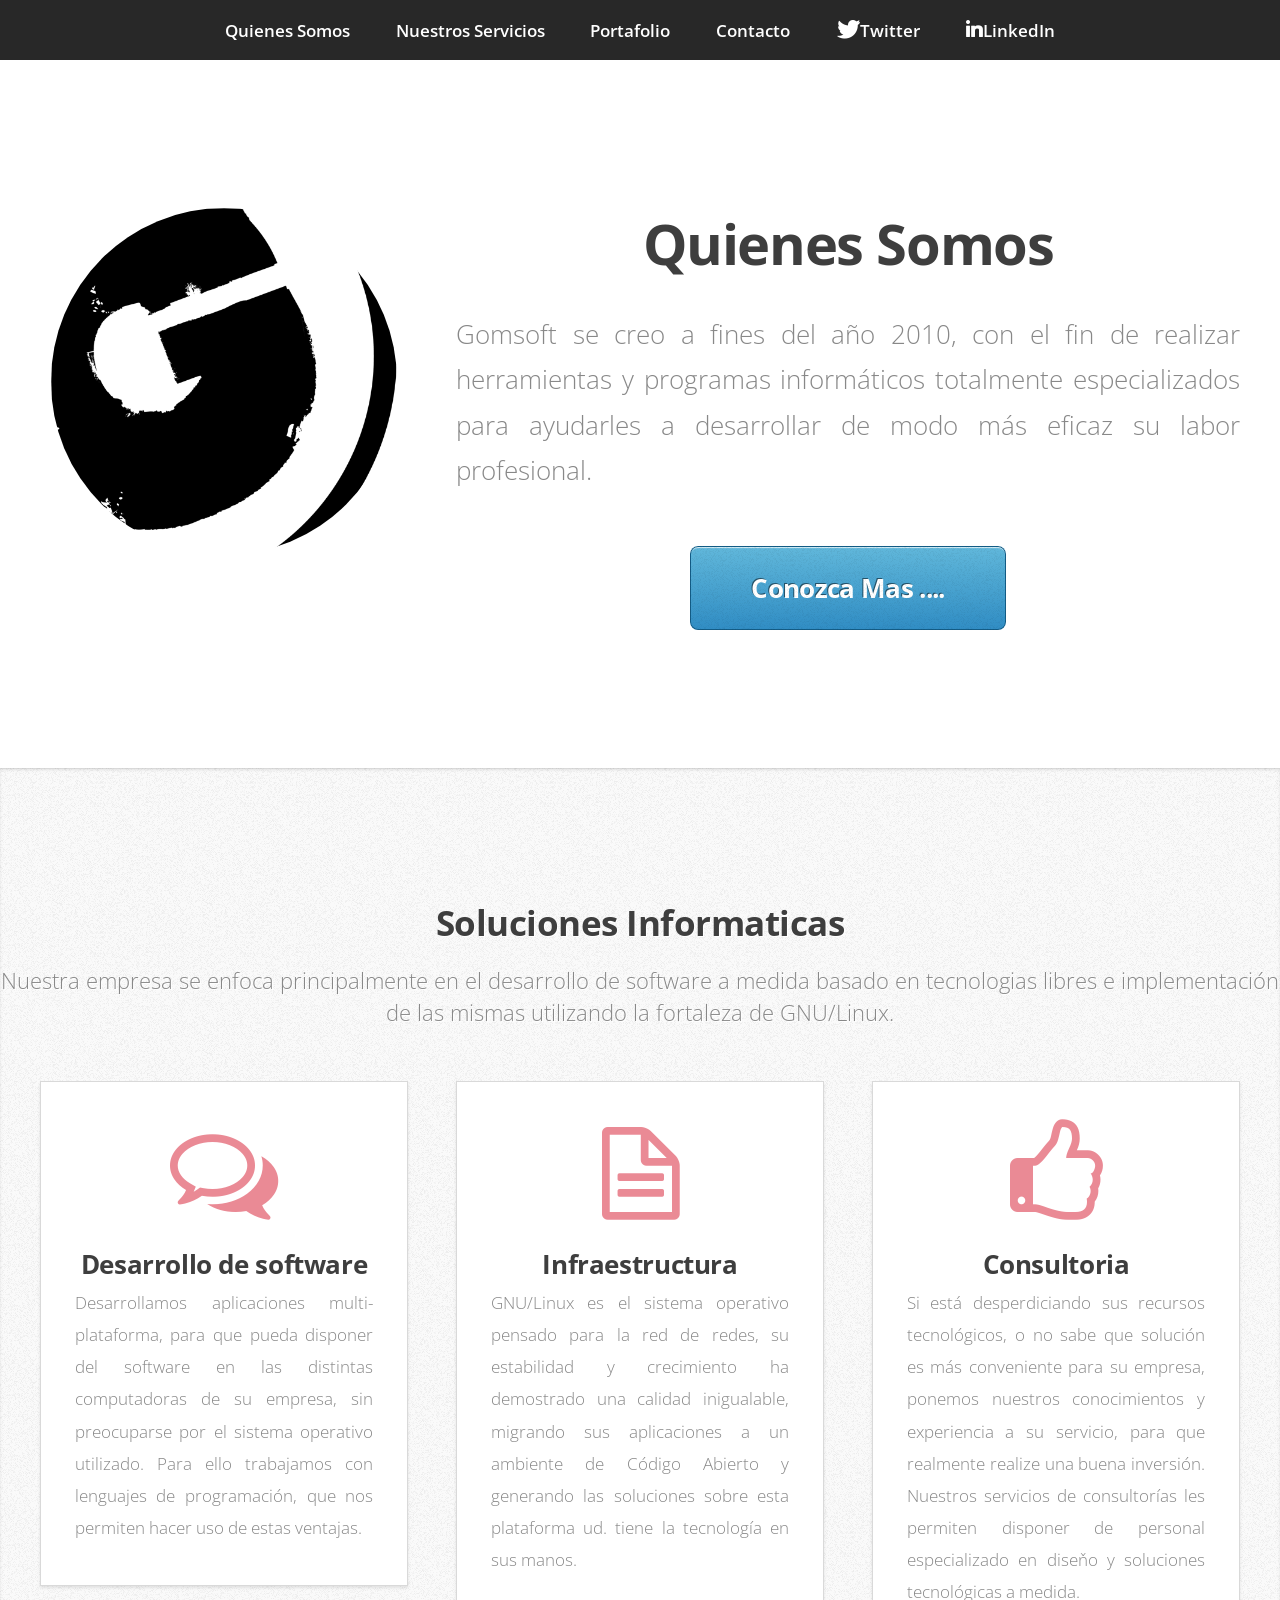
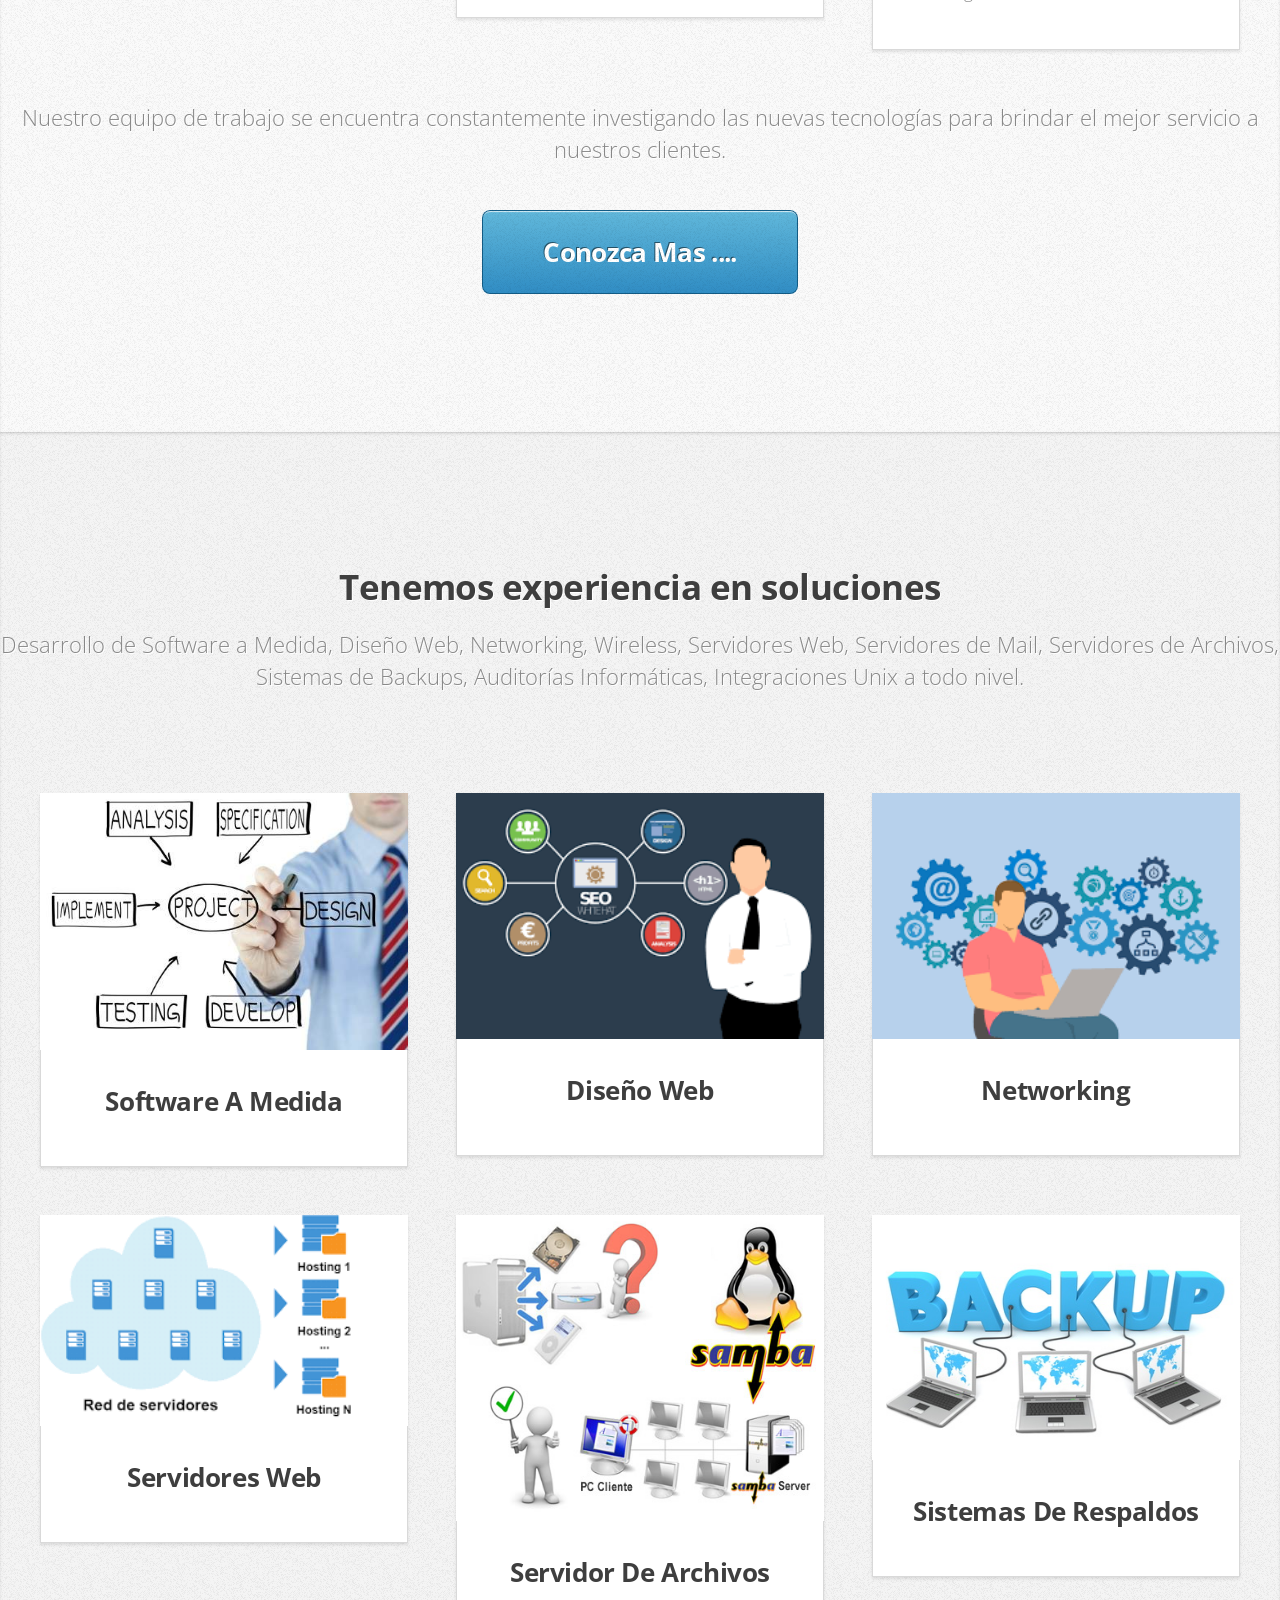
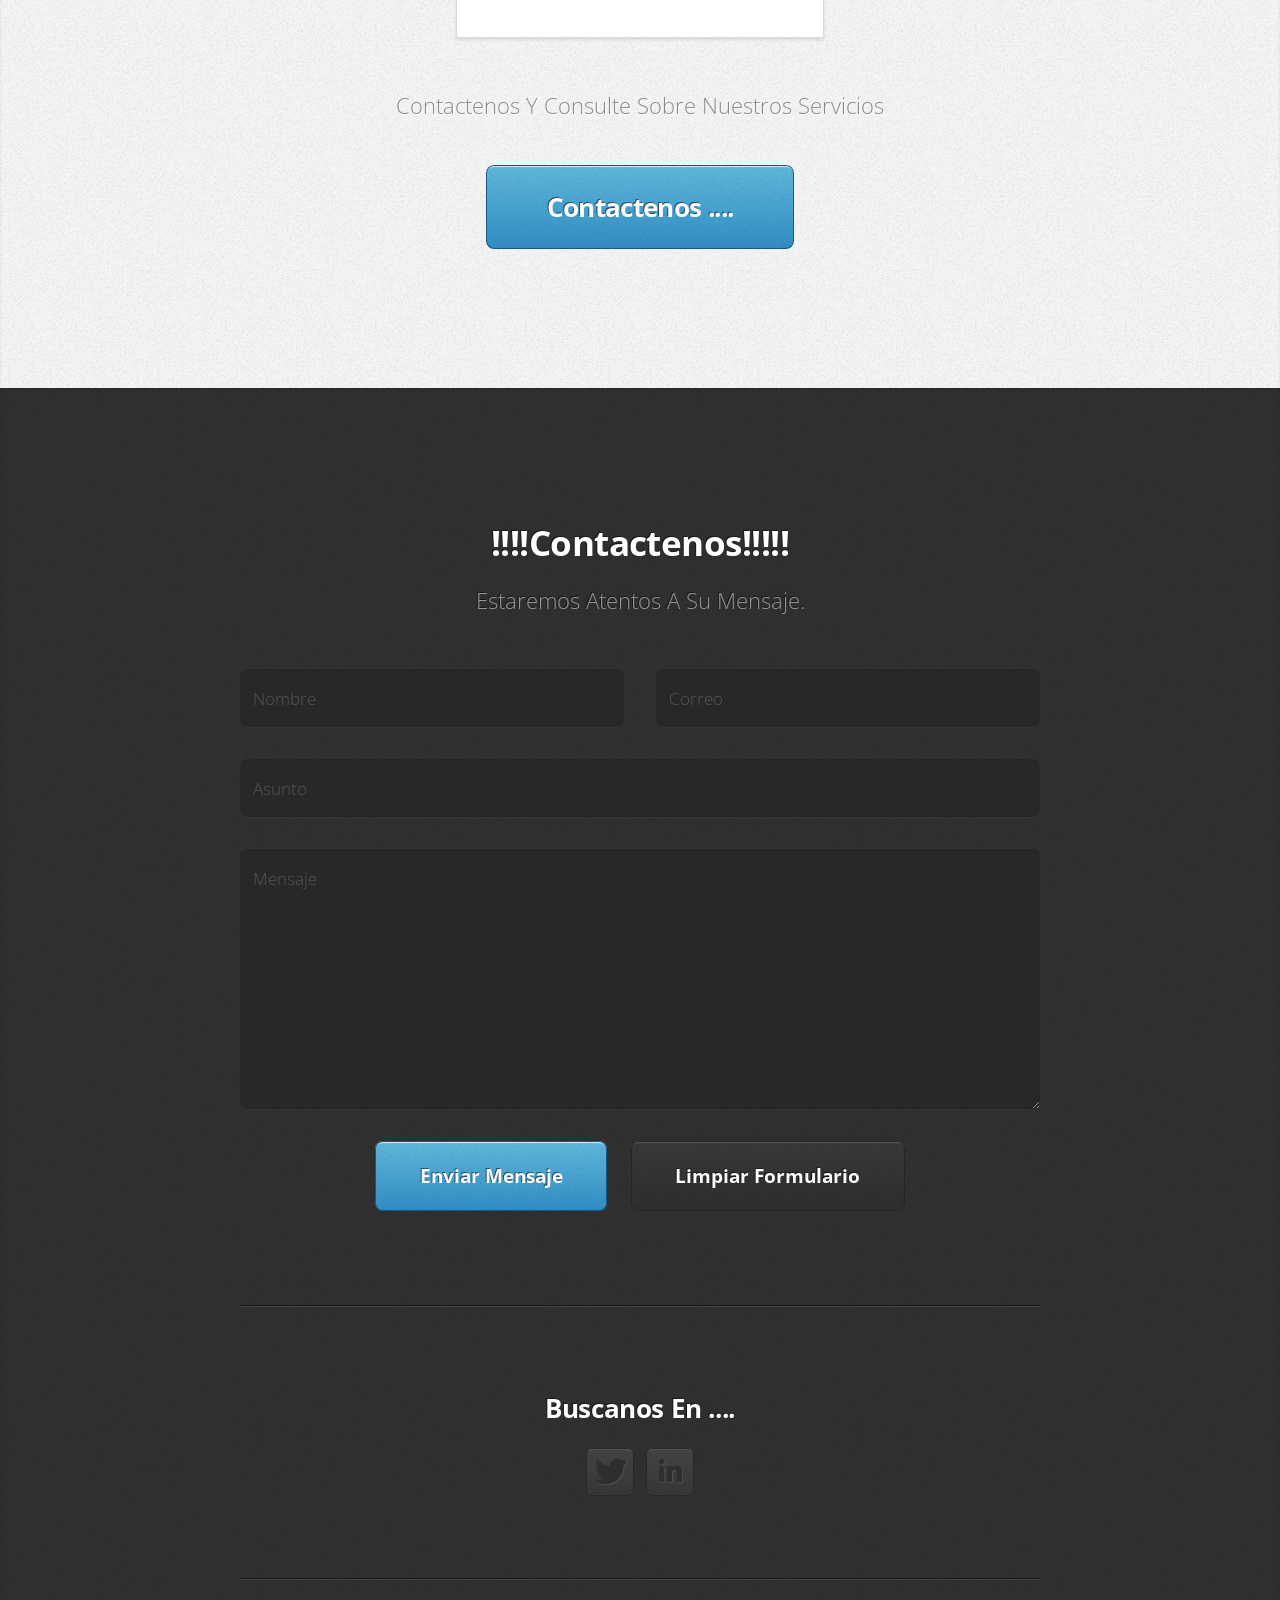
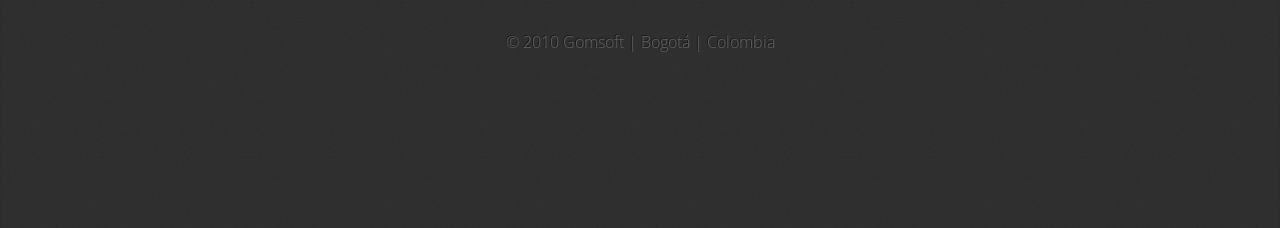
<file: index.html>
</html>
<!DOCTYPE html>
<html lang="es">
<html>
	<head>
		<title>.:::Gomsoft:::. </title>
		<meta charset="UTF-8">
    	<meta name="viewport" content="width=device-width, height=device-height, initial-scale=1.0">
		<meta http-equiv="content-type" content="text/html; charset=utf-8" />
		<meta name="description" content="" />
		<meta name="keywords" content="" />
		<link href="http://fonts.googleapis.com/css?family=Open+Sans:300,600,700" rel="stylesheet" />
		<script src="js/jquery-1.9.1.min.js"></script>
		<script src="js/config.js"></script>
		<script src="js/skel.min.js"></script>
		<noscript>
			<link rel="stylesheet" href="css/skel-noscript.css" />
			<link rel="stylesheet" href="css/style.css" />
			<link rel="stylesheet" href="css/style-desktop.css" />
		</noscript>
	</head>
	<body>

		<!-- Panel de navegación de la parte superior -->
			<nav id="nav">
				<ul>
					<li><a href="#top">Quienes Somos</a></li>
					<li><a href="#work">Nuestros Servicios</a></li>
					<li><a href="#portfolio">Portafolio</a></li>
					<li><a href="#contact">Contacto</a></li>
					<li class="twitter"><a href="https://twitter.com/ernesto2066" class="icon icon-twitter"><span>Twitter</span></a></li>
					<li class="linkedin"><a href="http://www.linkedin.com/in/jorgegomezg" class="icon icon-linkedin"><span>LinkedIn</span></a></li>
								
			</nav>

		<!-- Contenido de la pagina principal -->
			<div class="wrapper wrapper-style1 wrapper-first">
				<article class="container" id="top">
					<div class="row">
						<div class="4u">
							<center><span class="me image image-full"><img src="images/G.png" alt="" /></span></center>
						</div>
						<div class="8u">
							<header>
								<h1><strong><center>Quienes Somos</center></strong></h1>
							</header>
							<p align="justify">Gomsoft se creo a fines del año 2010, con el fin de realizar herramientas y programas informáticos totalmente especializados para ayudarles a desarrollar de modo más eficaz su labor profesional.
							</p>
							<center><a href="#work" class="button button-big">Conozca Mas ....</a></center>
						</div>
					</div>
				</article>
			</div>

		<!-- En que trabajamos en la compañia -->
			<div class="wrapper wrapper-style2">
				<article id="work">
					<header>
						<h2>Soluciones Informaticas</h2>
						<span>Nuestra empresa se enfoca principalmente en el desarrollo de software a medida basado en tecnologias libres e implementación de las mismas utilizando la fortaleza de GNU/Linux.</span>
					</header>
					<div class="container">
						<div class="row">
							<div class="4u">
								<section class="box box-style1">
									<span class="icon featured-icon icon-comments-alt"></span>
									<h3>Desarrollo de software</h3>
									<p align="justify">Desarrollamos aplicaciones multi-plataforma, para que pueda disponer del software en las distintas computadoras de su empresa, sin preocuparse por el sistema operativo utilizado.
									   Para ello trabajamos con lenguajes de programación, que nos permiten hacer uso de estas ventajas.
									</p>
								</section>
							</div>
							<div class="4u">
								<section class="box box-style1">
									<span class="icon featured-icon icon-file-alt"></span>
									<h3>Infraestructura</h3>
									<p align="justify">GNU/Linux es el sistema operativo pensado para la red de redes, su estabilidad y crecimiento ha demostrado una calidad inigualable, migrando sus aplicaciones a un ambiente de Código Abierto y generando las soluciones sobre esta plataforma ud. tiene la tecnología en sus manos.
									</p>
								</section>
							</div>
							<div class="4u">
								<section class="box box-style1">
									<span class="icon featured-icon icon-thumbs-up"></span>
									<h3>Consultoria</h3>
									<p align ="justify">Si está desperdiciando sus recursos tecnológicos, o no sabe que solución es más conveniente para su empresa, ponemos nuestros conocimientos y experiencia a su servicio, para que realmente realize una buena inversión. Nuestros servicios de consultorías les permiten disponer de personal especializado en diseňo y soluciones tecnológicas a medida. </p>
								</section>
							</div>
						</div>
					</div>
					<footer>
						<p>Nuestro equipo de trabajo se encuentra constantemente investigando las nuevas tecnologías para brindar el mejor servicio a nuestros clientes.</p>
						<a href="#portfolio" class="button button-big">Conozca Mas ....</a>
					</footer>
				</article>
			</div>

		<!-- Portfolio de servicios de la compañia -->
			<div class="wrapper wrapper-style3">
				<article id="portfolio">
					<header>
						<h2>Tenemos experiencia en soluciones</h2>
						<span>Desarrollo de Software a Medida, Diseño Web, Networking, Wireless, Servidores Web, Servidores de Mail, Servidores de Archivos, Sistemas de Backups, Auditorías Informáticas, Integraciones Unix a todo nivel.</span>
					</header>
					<div class="container">
						<div class="row">
							<div class="12u">
							</div>
						</div>
						<div class="row">
							<div class="4u">
								<article class="box box-style2">
									<a href="#" class="image image-full"><img src="images/softwareMedida.jpg" alt="" /></a>
									<h3><a href="#">Software A Medida</a></h3>
									<p></p>
								</article>
							</div>
							<div class="4u">
								<article class="box box-style2">
									<a href="#" class="image image-full"><img src="images/web.png" alt="" /></a>
									<h3><a href="#">Diseño Web</a></h3>
									<p></p>
								</article>
							</div>
							<div class="4u">
								<article class="box box-style2">
									<a href="#" class="image image-full"><img src="images/net.png" alt="" /></a>
									<h3><a href="#">Networking</a></h3>
									<p></p>
								</article>
							</div>
						</div>
						<div class="row">
							<div class="4u">
								<article class="box box-style2">
									<a href="#" class="image image-full"><img src="images/server.png" alt="" /></a>
									<h3><a href="#">Servidores Web</a></h3>
									<p></p>
								</article>
							</div>
							<div class="4u">
								<article class="box box-style2">
									<a href="#" class="image image-full"><img src="images/samba.jpg" alt="" /></a>
									<h3><a href="#">Servidor De Archivos</a></h3>
									<p></p>
								</article>
							</div>
							<div class="4u">
								<article class="box box-style2">
									<a href="#" class="image image-full"><img src="images/respaldos.jpg" alt="" /></a>
									<h3><a href="#">Sistemas De Respaldos</a></h3>
									<p></p>
								</article>
							</div>
						</div>
					</div>
					<footer>
						<p>Contactenos Y Consulte Sobre Nuestros Servicios</p>
						<a href="#contact" class="button button-big">Contactenos ....</a>
					</footer>
				</article>
			</div>

		<!-- Contact -->
			<div class="wrapper wrapper-style4">
				<article id="contact">
					<header>
						<h2>!!!!Contactenos!!!!!</h2>
						<span>Estaremos Atentos A Su Mensaje.</span>
					</header>
					<div>
						<div class="row">
							<div class="12u">
								<form class="contact_form" action="contacto.php" method="post" >
									<div>
										<div class="row">
											<div class="6u">
												<input type="text" name="name" id="name" placeholder="Nombre" />
											</div>
											<div class="6u">
												<input type="text" name="email" id="email" placeholder="Correo" />
											</div>
										</div>
										<div class="row">
											<div class="12u">
												<input type="text" name="subject" id="subject" placeholder="Asunto" />
											</div>
										</div>
										<div class="row">
											<div class="12u">
												<textarea name="message" id="message" placeholder="Mensaje"></textarea>
											</div>
										</div>
										<div class="row">
											<div class="12u">
												<a href="#" class="button form-button-submit">Enviar Mensaje</a>
												<a href="#" class="button button-alt form-button-reset">Limpiar Formulario</a>
											</div>
										</div>
									</div>
								</form>
							</div>
						</div>
						<div class="row row-special">
							<div class="12u">
								<h3>Buscanos En ....</h3>
								<ul class="social">
									<li class="twitter"><a href="https://twitter.com/ernesto2066" class="icon icon-twitter"><span>Twitter</span></a></li>
									<li class="linkedin"><a href="http://www.linkedin.com/in/jorgegomezg" class="icon icon-linkedin"><span>LinkedIn</span></a></li>
								</ul>
							</div>
						</div>
					</div>
					<footer>
						<p id="copyright">
							&copy; 2010 Gomsoft | Bogotá | Colombia
						</p>
					</footer>
				</article>
			</div>
	</body>
</html>
</file>
<file: css/skel-noscript.css>
html,body,div,span,applet,object,iframe,h1,h2,h3,h4,h5,h6,p,blockquote,pre,a,abbr,acronym,address,big,cite,code,del,dfn,em,img,ins,kbd,q,s,samp,small,strike,strong,sub,sup,tt,var,b,u,i,center,dl,dt,dd,ol,ul,li,fieldset,form,label,legend,table,caption,tbody,tfoot,thead,tr,th,td,article,aside,canvas,details,embed,figure,figcaption,footer,header,hgroup,menu,nav,output,ruby,section,summary,time,mark,audio,video{margin:0;padding:0;border:0;font-size:100%;font:inherit;vertical-align:baseline}article,aside,details,figcaption,figure,footer,header,hgroup,menu,nav,section{display:block}body{line-height:1}ol,ul{list-style:none}blockquote,q{quotes:none}blockquote:before,blockquote:after,q:before,q:after{content:'';content:none}table{border-collapse:collapse;border-spacing:0}body{-webkit-text-size-adjust:none}.container{width:1200px;margin:0 auto}.\31 2u{width:100%}.\31 1u{width:91.5%}.\31 0u{width:83%}.\39 u{width:74.5%}.\38 u{width:66%}.\37 u{width:57.5%}.\36 u{width:49%}.\35 u{width:40.5%}.\34 u{width:32%}.\33 u{width:23.5%}.\32 u{width:15%}.\31 u{width:6.5%}.\31 u,.\32 u,.\33 u,.\34 u,.\35 u,.\36 u,.\37 u,.\38 u,.\39 u,.\31 0u,.\31 1u,.\31 2u{margin:1% 0 1% 2%;float:left}.row:after{content:'';display:block;clear:both;height:0}.row>:first-child{margin-left:0}.row:first-child>*{margin-top:0}.row:last-child>*{margin-bottom:0}.flush>.row>.\31 2u{width:100%!important}.flush>.row>.\31 1u{width:91.6666666667%!important}.flush>.row>.\31 0u{width:83.3333333333%!important}.flush>.row>.\39 u{width:75%!important}.flush>.row>.\38 u{width:66.6666666667%!important}.flush>.row>.\37 u{width:58.3333333333%!important}.flush>.row>.\36 u{width:50%!important}.flush>.row>.\35 u{width:41.6666666667%!important}.flush>.row>.\34 u{width:33.3333333333%!important}.flush>.row>.\33 u{width:25%!important}.flush>.row>.\32 u{width:16.6666666667%!important}.flush>.row>.\31 u{width:8.3333333333%!important}.row.flush>.\31 2u{width:100%!important}.row.flush>.\31 1u{width:91.6666666667%!important}.row.flush>.\31 0u{width:83.3333333333%!important}.row.flush>.\39 u{width:75%!important}.row.flush>.\38 u{width:66.6666666667%!important}.row.flush>.\37 u{width:58.3333333333%!important}.row.flush>.\36 u{width:50%!important}.row.flush>.\35 u{width:41.6666666667%!important}.row.flush>.\34 u{width:33.3333333333%!important}.row.flush>.\33 u{width:25%!important}.row.flush>.\32 u{width:16.6666666667%!important}.row.flush>.\31 u{width:8.3333333333%!important}.row.flush>.\31 u,.row.flush>.\32 u,.row.flush>.\33 u,.row.flush>.\34 u,.row.flush>.\35 u,.row.flush>.\36 u,.row.flush>.\37 u,.row.flush>.\38 u,.row.flush>.\39 u,.row.flush>.\31 0u,.row.flush>.\31 1u,.row.flush>.\31 2u,.flush>.row>.\31 u,.flush>.row>.\32 u,.flush>.row>.\33 u,.flush>.row>.\34 u,.flush>.row>.\35 u,.flush>.row>.\36 u,.flush>.row>.\37 u,.flush>.row>.\38 u,.flush>.row>.\39 u,.flush>.row>.\31 0u,.flush>.row>.\31 1u,.flush>.row>.\31 2u{margin:0!important}
</file>
<file: css/style-desktop.css>
/*
	Miniport 2.0 by HTML5 UP
	html5up.net | @n33co
	Free for personal and commercial use under the CCA 3.0 license (html5up.net/license)
*/

/*********************************************************************************/
/* Basic                                                                         */
/*********************************************************************************/

	body
	{
		font-size: 13pt;
		min-width: 1200px;
	}

	h1
	{
		font-size: 3.25em;
		letter-spacing: -0.025em;
	}

	h2
	{
		font-size: 2em;
		letter-spacing: -0.015em;
	}
	
	h3
	{
		font-size: 1.5em;
		letter-spacing: -0.015em;
	}

	h1, h2, h3, h4, h5, h6
	{
		margin: 0 0 0.75em 0;
	}

	header
	{
		margin: 0 0 3em 0;
	}
	
		header > span
		{
			font-size: 1.25em;
		}

	footer
	{
		margin: 3em 0 0 0;
	}
	
		footer > p
		{
			font-size: 1.25em;
		}
	
	form
	{
	}
	
		form .button
		{
			margin: 0 0.5em 0 0.5em;
		}
	
	.button
	{
		padding: 1em 2.35em 1em 2.35em;
		font-size: 1.1em;
	}

		.button-big
		{
			font-size: 1.5em;
			letter-spacing: -0.025em;
		}

	.box
	{
		padding: 2em 2em 2.5em 2em;
	}

		.box h3
		{
			margin-bottom: 0.25em;
		}

		.box .image-centered
		{
			margin-bottom: 1.25em;
		}

		.box .image-full
		{
			position: relative;
			left: 2em;
			top: 2em;
			margin: -4em 0 4em -4em;
			width: auto;
		}

/*********************************************************************************/
/* Wrappers                                                                      */
/*********************************************************************************/

	.wrapper
	{
		padding: 8em 0 8em 0;
		text-align: center;
	}
	
		.wrapper-first
		{
			padding-top: 12em;
		}

		.wrapper-style4 .row-special
		{
			margin: 4em 0 0 0;
			padding: 4em 0 4em 0;
		}

/*********************************************************************************/
/* Nav                                                                           */
/*********************************************************************************/

	#nav
	{
	}

		#nav a:hover
		{
			background: #383838;
		}
		
		#nav a:active
		{
			background: #484848;
		}
	
		#nav a
		{
			padding: 0.2em 1em 0.2em 1em;
			margin: 0.6em 0.2em 0.6em 0.2em;
			font-weight: 600;
			border-radius: 8px;
			-moz-transition: background-color .2s ease-in-out;
			-webkit-transition: background-color .2s ease-in-out;
			-o-transition: background-color .2s ease-in-out;
			-ms-transition: background-color .2s ease-in-out;
			transition: background-color .2s ease-in-out;
			color: #fff;
		}
		
/*********************************************************************************/
/* Articles                                                                      */
/*********************************************************************************/

	#top
	{
		text-align: left;
	}

		#top .me
		{
			width: 20em;
			height: 20em;
			margin: 0;
		}

		#top h1
		{
			margin-top: 0.35em;
		}
	
		#top p
		{
			font-size: 1.5em;
			line-height: 1.75em;
		}
		
	#contact
	{
		width: 800px;
		margin: 0 auto;
	}
	
		#contact footer
		{
			font-size: 0.9em;
		}
		
/*********************************************************************************/
/* Copyright                                                                     */
/*********************************************************************************/

	#copyright
	{
		font-size: 1em;
	}
</file>
<file: css/style.css>
@charset 'UTF-8';

@font-face
{
	font-family: 'FontAwesome';
	src: url('fonts/fontawesome-webfont.eot?v=3.0.1');
	src: url('fonts/fontawesome-webfont.eot?#iefix&v=3.0.1') format('embedded-opentype'),
	     url('fonts/fontawesome-webfont.woff?v=3.0.1') format('woff'),
	     url('fonts/fontawesome-webfont.ttf?v=3.0.1') format('truetype'),
	     url('fonts/fontawesome-webfont.svg#FontAwesome') format('svg');
	font-weight: normal;
	font-style: normal;
}

@font-face
{
	font-family: 'Font-Awesome-Social';
	src: url('fonts/fontawesome-social-webfont.eot');
	src: url('fonts/fontawesome-social-webfont.eot?#iefix') format('embedded-opentype'),
	     url('fonts/fontawesome-social-webfont.woff') format('woff'),
		 url('fonts/fontawesome-social-webfont.ttf') format('truetype'),
		 url('fonts/fontawesome-social-webfont.svg#Font-Awesome-More') format('svg');
	font-weight: normal;
	font-style: normal;
}

/*
	Miniport 2.0 by HTML5 UP
	html5up.net | @n33co
	Free for personal and commercial use under the CCA 3.0 license (html5up.net/license)
*/

/*********************************************************************************/
/* Basic                                                                         */
/*********************************************************************************/

	*
	{
		-moz-box-sizing: border-box;
		-webkit-box-sizing: border-box;
		-o-box-sizing: border-box;
		-ms-box-sizing: border-box;
		box-sizing: border-box;
	}

	body, input, textarea
	{
		font-family: 'Open Sans', sans-serif;
		line-height: 1.85em;
		color: #888;
		font-weight: 300;
	}

	a
	{
		color: #3B95C6;
		text-decoration: underline;
		-moz-transition: color .2s ease-in-out;
		-webkit-transition: color .2s ease-in-out;
		-o-transition: color .2s ease-in-out;
		-ms-transition: color .2s ease-in-out;
		transition: color .2s ease-in-out;
	}
	
		a:hover
		{
			color: #1B75A6 !important;
		}

		a img
		{
			border: 0;
		}

	strong, b
	{
		font-weight: 600;
		color: #3e3e3e;
	}
	
	h1, h2, h3, h4, h5, h6
	{
		color: #3e3e3e;
	}
	
		h1 a, h2 a, h3 a, h4 a, h5 a, h6 a
		{
			text-decoration: none;
			color: inherit;
		}
	
	h2, h3, h4, h5, h6
	{
		font-weight: 700;
	}
	
	h1
	{
		font-weight: 300;
	}
	
		h1 strong
		{
			font-weight: 700;
		}
	
	em, i
	{
		font-style: italic;
	}
	
	form
	{
	}
	
		form input,
		form select,
		form textarea
		{
			-webkit-appearance: none;
		}

		form input[type=text],
		form input[type=password],
		form select,
		form textarea
		{
			width: 100%;
			border: 0;
			padding: 0.75em;
			font-size: 1em;
			border-radius: 8px;
			background: #282828;
			color: #bbb;
			box-shadow: inset 0px 2px 5px 0px rgba(0,0,0,0.05), 0px 1px 0px 0px rgba(255,255,255,0.025);
		}

		form input[type=text]:focus,
		form input[type=password]:focus,
		form select:focus,
		form textarea:focus
		{
			box-shadow: inset 0px 2px 5px 0px rgba(0,0,0,0.05), 0px 1px 0px 0px rgba(255,255,255,0.025), 0px 0px 2px 2px #74CAEE;
		}
		
		form textarea
		{
			height: 15em;
		}
		
		form .formerize-placeholder
		{
			color: #555 !important;
		}

		form ::-webkit-input-placeholder
		{
			color: #555 !important;
		}

		form :-moz-placeholder
		{
			color: #555 !important;
		}

		form ::-moz-placeholder
		{
			color: #555 !important;
		}

		form :-ms-input-placeholder
		{
			color: #555 !important;
		}

		form ::-moz-focus-inner
		{
			border: 0;
		}

	br.clear
	{
		clear: both;
	}
	
	p, ul, ol, dl, table
	{
		margin-bottom: 2em;
	}
	
	section,
	article
	{
		margin-bottom: 3em;
	}
	
	section > :last-child,
	article > :last-child
	{
		margin-bottom: 0;
	}

	section:last-child,
	article:last-child
	{
		margin-bottom: 0;
	}

	.image
	{
		display: inline-block;
	}
	
		.image img
		{
			display: block;
			width: 100%;
		}

	.image-full
	{
		display: block;
		width: 100%;
		margin: 0 0 2em 0;
	}
	
	.image-left
	{
		float: left;
		margin: 0 2em 2em 0;
	}
	
	.image-centered
	{
		display: block;
		margin: 0 0 2em 0;
	}

		.image-centered img
		{
			margin: 0 auto;
			width: auto;
		}
	
	.button
	{
		position: relative;
		display: inline-block;
		color: #fff;
		text-decoration: none;
		font-weight: 700;
		border: 0;
		outline: 0;
		cursor: pointer;
		border-radius: 8px;
		text-shadow: -1px -1px 0.5px rgba(0,0,0,0.5);
		overflow: hidden;
		background: #61b8db;
		background-image: -moz-linear-gradient(top, rgba(97,184,219,0), rgba(48,141,196,1));
		background-image: -webkit-linear-gradient(top, rgba(97,184,219,0), rgba(48,141,196,1));
		background-image: -o-linear-gradient(top, rgba(97,184,219,0), rgba(48,141,196,1));
		background-image: -ms-linear-gradient(top, rgba(97,184,219,0), rgba(48,141,196,1));
		background-image: linear-gradient(top, rgba(97,184,219,0), rgba(48,141,196,1));
		box-shadow: inset 0px 0px 0px 1px #135c86, inset 0px 2px 1px 0px rgba(255,255,255,0.75);
		-moz-transition: background-color .2s ease-in-out;
		-webkit-transition: background-color .2s ease-in-out;
		-o-transition: background-color .2s ease-in-out;
		-ms-transition: background-color .2s ease-in-out;
		transition: background-color .2s ease-in-out;
	}

		.button:before
		{
			content: '';
			display: block;
			position: absolute;
			left: 0;
			top: 0;
			width: 100%;
			height: 100%;
			background: url('images/bg.png');
		}

		.button:hover
		{
			background-color: #76cdf0;
			color: #fff !important;
		}
		
		.button:active
		{
			background-image: -moz-linear-gradient(top, rgba(48,141,196,1), rgba(77,164,199,0));
			background-image: -webkit-linear-gradient(top, rgba(48,141,196,1), rgba(77,164,199,0));
			background-image: -o-linear-gradient(top, rgba(48,141,196,1), rgba(77,164,199,0));
			background-image: -ms-linear-gradient(top, rgba(48,141,196,1), rgba(77,164,199,0));
			background-image: linear-gradient(top, rgba(48,141,196,1), rgba(77,164,199,0));
			box-shadow: inset 0px 0px 0px 1px #135c86, inset 0px -2px 1px 0px rgba(255,255,255,0.75);
			top: 1px;
		}
	
		.button-alt
		{
			background-color: #393939;
			background-image: -moz-linear-gradient(top, rgba(50,50,50,0), rgba(45,45,45,1));
			background-image: -webkit-linear-gradient(top, rgba(50,50,50,0), rgba(45,45,45,1));
			background-image: -o-linear-gradient(top, rgba(50,50,50,0), rgba(45,45,45,1));
			background-image: -ms-linear-gradient(top, rgba(50,50,50,0), rgba(45,45,45,1));
			background-image: linear-gradient(top, rgba(50,50,50,0), rgba(45,45,45,1));
			box-shadow: inset 0px 0px 0px 1px #242424, inset 0px 2px 1px 0px rgba(255,255,255,0.2);
		}

			.button-alt:hover
			{
				background-color: #444;
			}
			
			.button-alt:active
			{
				background-image: -moz-linear-gradient(top, rgba(45,45,45,1), rgba(50,50,50,0));
				background-image: -webkit-linear-gradient(top, rgba(45,45,45,1), rgba(50,50,50,0));
				background-image: -o-linear-gradient(top, rgba(45,45,45,1), rgba(50,50,50,0));
				background-image: -ms-linear-gradient(top, rgba(45,45,45,1), rgba(50,50,50,0));
				background-image: linear-gradient(top, rgba(45,45,45,1), rgba(50,50,50,0));
				box-shadow: inset 0px 0px 0px 1px #242424, inset 0px -2px 1px 0px rgba(255,255,255,0.2);
			}
	
		.button-big
		{
		}

	ul.social
	{
		cursor: default;
		margin: 0;
	}
	
		ul.social li
		{
			position: relative;
			display: inline-block;
			margin: 0.25em;
			top: 0;
			border-radius: 6px;
			overflow: hidden;
			background: #444;
			background-image: -moz-linear-gradient(top, rgba(0,0,0,0), rgba(0,0,0,0.2));
			background-image: -webkit-linear-gradient(top, rgba(0,0,0,0), rgba(0,0,0,0.2));
			background-image: -o-linear-gradient(top, rgba(0,0,0,0), rgba(0,0,0,0.2));
			background-image: -ms-linear-gradient(top, rgba(0,0,0,0), rgba(0,0,0,0.2));
			background-image: linear-gradient(top, rgba(0,0,0,0), rgba(0,0,0,0.2));
			-moz-transition: background-color .2s ease-in-out, top .2s ease-in-out;
			-webkit-transition: background-color .2s ease-in-out, top .2s ease-in-out;
			-o-transition: background-color .2s ease-in-out, top .2s ease-in-out;
			-ms-transition: background-color .2s ease-in-out, top .2s ease-in-out;
			transition: background-color .2s ease-in-out, top .2s ease-in-out;
			box-shadow: inset 0px 0px 0px 1px #282828, inset 0px 2px 1px 0px rgba(255,255,255,0.1);
		}

			ul.social li:before
			{
				content: '';
				display: block;
				position: absolute;
				left: 0;
				top: 0;
				width: 100%;
				height: 100%;
				background: url('images/bg.png');
			}

			ul.social li.twitter:hover				{ background-color: #2DAAE4; }
			ul.social li.facebook:hover				{ background-color: #3C5A98; }
			ul.social li.dribbble:hover				{ background-color: #C4376B; }
			ul.social li.linkedin:hover				{ background-color: #006599; }
			ul.social li.tumblr:hover				{ background-color: #51718A; }
			ul.social li.googleplus:hover			{ background-color: #DA2713; }
			ul.social li.github:hover				{ background-color: #FAFAFA; }
			ul.social li.rss:hover					{ background-color: #F2600B; }
			ul.social li.instagram:hover			{ background-color: #E0D7C8; }
			ul.social li.foursquare:hover			{ background-color: #39A3D4; }
			ul.social li.skype:hover				{ background-color: #10BEF1; }
			ul.social li.soundcloud:hover			{ background-color: #FE5419; }
			ul.social li.youtube:hover				{ background-color: #BF2E25; }
			ul.social li.blogger:hover				{ background-color: #FF6501; }
			ul.social li.flickr:hover				{ background-color: #0062DB; }
			ul.social li.vimeo:hover				{ background-color: #4C8AB0; }

			ul.social li:hover
			{
				top: -5px;
			}

			ul.social li:active
			{
				top: 0;
			}

			ul.social li a
			{
				display: block;
				position: relative;
				width: 48px;
				height: 48px;
				outline: 0;
				color: #2E2E2E !important;
				line-height: 48px;
				font-size: 24px;
				text-shadow: 1px 1px 0px rgba(255,255,255,0.1);
			}
			
			ul.social li a span
			{
				display: block;
				text-indent: -9999em;
			}
			
	.box
	{
		background: #fff;
		box-shadow: inset 0px 0px 0px 1px rgba(0,0,0,0.15), 0px 2px 3px 0px rgba(0,0,0,0.1);
		text-align: center;
	}

		.box .image-full
		{
			position: relative;
		}

/*********************************************************************************/
/* Icons                                                                         */
/*********************************************************************************/

	/*
		Powered by:
		
		Font Awesome (http://fortawesome.github.com/Font-Awesome/)
		Font Awesome More (http://gregoryloucas.github.com/Font-Awesome-More/)
	*/

	.icon
	{
		text-decoration: none;
	}

		.icon:before
		{
			font-size: 1.25em;
			text-decoration: none;
			font-family: FontAwesome;
			font-weight: normal;
			font-style: normal;
			-webkit-text-rendering: optimizeLegibility;
			-moz-text-rendering: optimizeLegibility;
			-ms-text-rendering: optimizeLegibility;
			-o-text-rendering: optimizeLegibility;
			text-rendering: optimizeLegibility;
			-webkit-font-smoothing: antialiased;
			-moz-font-smoothing: antialiased;
			-ms-font-smoothing: antialiased;
			-o-font-smoothing: antialiased;
			font-smoothing: antialiased;
			-webkit-font-feature-settings: "liga" 1, "dlig" 1;
			-moz-font-feature-settings: "liga=1, dlig=1";
			-ms-font-feature-settings: "liga" 1, "dlig" 1;
			-o-font-feature-settings: "liga" 1, "dlig" 1;
			font-feature-settings: "liga" 1, "dlig" 1;
		}

		.icon-glass:before                { content: "\f000"; }
		.icon-music:before                { content: "\f001"; }
		.icon-search:before               { content: "\f002"; }
		.icon-envelope:before             { content: "\f003"; }
		.icon-heart:before                { content: "\f004"; }
		.icon-star:before                 { content: "\f005"; }
		.icon-star-empty:before           { content: "\f006"; }
		.icon-user:before                 { content: "\f007"; }
		.icon-film:before                 { content: "\f008"; }
		.icon-th-large:before             { content: "\f009"; }
		.icon-th:before                   { content: "\f00a"; }
		.icon-th-list:before              { content: "\f00b"; }
		.icon-ok:before                   { content: "\f00c"; }
		.icon-remove:before               { content: "\f00d"; }
		.icon-zoom-in:before              { content: "\f00e"; }

		.icon-zoom-out:before             { content: "\f010"; }
		.icon-off:before                  { content: "\f011"; }
		.icon-signal:before               { content: "\f012"; }
		.icon-cog:before                  { content: "\f013"; }
		.icon-trash:before                { content: "\f014"; }
		.icon-home:before                 { content: "\f015"; }
		.icon-file:before                 { content: "\f016"; }
		.icon-time:before                 { content: "\f017"; }
		.icon-road:before                 { content: "\f018"; }
		.icon-download-alt:before         { content: "\f019"; }
		.icon-download:before             { content: "\f01a"; }
		.icon-upload:before               { content: "\f01b"; }
		.icon-inbox:before                { content: "\f01c"; }
		.icon-play-circle:before          { content: "\f01d"; }
		.icon-repeat:before               { content: "\f01e"; }

		/* \f020 doesn't work in Safari. all shifted one down */
		.icon-refresh:before              { content: "\f021"; }
		.icon-list-alt:before             { content: "\f022"; }
		.icon-lock:before                 { content: "\f023"; }
		.icon-flag:before                 { content: "\f024"; }
		.icon-headphones:before           { content: "\f025"; }
		.icon-volume-off:before           { content: "\f026"; }
		.icon-volume-down:before          { content: "\f027"; }
		.icon-volume-up:before            { content: "\f028"; }
		.icon-qrcode:before               { content: "\f029"; }
		.icon-barcode:before              { content: "\f02a"; }
		.icon-tag:before                  { content: "\f02b"; }
		.icon-tags:before                 { content: "\f02c"; }
		.icon-book:before                 { content: "\f02d"; }
		.icon-bookmark:before             { content: "\f02e"; }
		.icon-print:before                { content: "\f02f"; }

		.icon-camera:before               { content: "\f030"; }
		.icon-font:before                 { content: "\f031"; }
		.icon-bold:before                 { content: "\f032"; }
		.icon-italic:before               { content: "\f033"; }
		.icon-text-height:before          { content: "\f034"; }
		.icon-text-width:before           { content: "\f035"; }
		.icon-align-left:before           { content: "\f036"; }
		.icon-align-center:before         { content: "\f037"; }
		.icon-align-right:before          { content: "\f038"; }
		.icon-align-justify:before        { content: "\f039"; }
		.icon-list:before                 { content: "\f03a"; }
		.icon-indent-left:before          { content: "\f03b"; }
		.icon-indent-right:before         { content: "\f03c"; }
		.icon-facetime-video:before       { content: "\f03d"; }
		.icon-picture:before              { content: "\f03e"; }

		.icon-pencil:before               { content: "\f040"; }
		.icon-map-marker:before           { content: "\f041"; }
		.icon-adjust:before               { content: "\f042"; }
		.icon-tint:before                 { content: "\f043"; }
		.icon-edit:before                 { content: "\f044"; padding-top: 1px; padding-left: 1px; }
		.icon-share:before                { content: "\f045"; }
		.icon-check:before                { content: "\f046"; }
		.icon-move:before                 { content: "\f047"; }
		.icon-step-backward:before        { content: "\f048"; }
		.icon-fast-backward:before        { content: "\f049"; }
		.icon-backward:before             { content: "\f04a"; }
		.icon-play:before                 { content: "\f04b"; }
		.icon-pause:before                { content: "\f04c"; }
		.icon-stop:before                 { content: "\f04d"; }
		.icon-forward:before              { content: "\f04e"; }

		.icon-fast-forward:before         { content: "\f050"; }
		.icon-step-forward:before         { content: "\f051"; }
		.icon-eject:before                { content: "\f052"; }
		.icon-chevron-left:before         { content: "\f053"; }
		.icon-chevron-right:before        { content: "\f054"; }
		.icon-plus-sign:before            { content: "\f055"; }
		.icon-minus-sign:before           { content: "\f056"; }
		.icon-remove-sign:before          { content: "\f057"; }
		.icon-ok-sign:before              { content: "\f058"; }
		.icon-question-sign:before        { content: "\f059"; }
		.icon-info-sign:before            { content: "\f05a"; }
		.icon-screenshot:before           { content: "\f05b"; }
		.icon-remove-circle:before        { content: "\f05c"; }
		.icon-ok-circle:before            { content: "\f05d"; }
		.icon-ban-circle:before           { content: "\f05e"; }

		.icon-arrow-left:before           { content: "\f060"; }
		.icon-arrow-right:before          { content: "\f061"; }
		.icon-arrow-up:before             { content: "\f062"; }
		.icon-arrow-down:before           { content: "\f063"; }
		.icon-share-alt:before            { content: "\f064"; }
		.icon-resize-full:before          { content: "\f065"; }
		.icon-resize-small:before         { content: "\f066"; }
		.icon-plus:before                 { content: "\f067"; }
		.icon-minus:before                { content: "\f068"; }
		.icon-asterisk:before             { content: "\f069"; }
		.icon-exclamation-sign:before     { content: "\f06a"; }
		.icon-gift:before                 { content: "\f06b"; }
		.icon-leaf:before                 { content: "\f06c"; }
		.icon-fire:before                 { content: "\f06d"; }
		.icon-eye-open:before             { content: "\f06e"; }

		.icon-eye-close:before            { content: "\f070"; }
		.icon-warning-sign:before         { content: "\f071"; }
		.icon-plane:before                { content: "\f072"; }
		.icon-calendar:before             { content: "\f073"; }
		.icon-random:before               { content: "\f074"; }
		.icon-comment:before              { content: "\f075"; }
		.icon-magnet:before               { content: "\f076"; }
		.icon-chevron-up:before           { content: "\f077"; }
		.icon-chevron-down:before         { content: "\f078"; }
		.icon-retweet:before              { content: "\f079"; }
		.icon-shopping-cart:before        { content: "\f07a"; }
		.icon-folder-close:before         { content: "\f07b"; }
		.icon-folder-open:before          { content: "\f07c"; }
		.icon-resize-vertical:before      { content: "\f07d"; }
		.icon-resize-horizontal:before    { content: "\f07e"; }

		.icon-bar-chart:before            { content: "\f080"; }
		.icon-twitter-sign:before         { content: "\f081"; }
		.icon-facebook-sign:before        { content: "\f082"; }
		.icon-camera-retro:before         { content: "\f083"; }
		.icon-key:before                  { content: "\f084"; }
		.icon-cogs:before                 { content: "\f085"; }
		.icon-comments:before             { content: "\f086"; }
		.icon-thumbs-up:before            { content: "\f087"; }
		.icon-thumbs-down:before          { content: "\f088"; }
		.icon-star-half:before            { content: "\f089"; }
		.icon-heart-empty:before          { content: "\f08a"; }
		.icon-signout:before              { content: "\f08b"; }
		.icon-linkedin-sign:before        { content: "\f08c"; }
		.icon-pushpin:before              { content: "\f08d"; }
		.icon-external-link:before        { content: "\f08e"; }

		.icon-signin:before               { content: "\f090"; }
		.icon-trophy:before               { content: "\f091"; }
		.icon-github-sign:before          { content: "\f092"; }
		.icon-upload-alt:before           { content: "\f093"; }
		.icon-lemon:before                { content: "\f094"; }
		.icon-phone:before                { content: "\f095"; }
		.icon-check-empty:before          { content: "\f096"; }
		.icon-bookmark-empty:before       { content: "\f097"; }
		.icon-phone-sign:before           { content: "\f098"; }
		.icon-twitter:before              { content: "\f099"; padding-left: 2px; }
		.icon-facebook:before             { content: "\f09a"; padding-left: 6px; }
		.icon-github:before               { content: "\f09b"; }
		.icon-unlock:before               { content: "\f09c"; }
		.icon-credit-card:before          { content: "\f09d"; }
		.icon-rss:before                  { content: "\f09e"; }

		.icon-hdd:before                  { content: "\f0a0"; }
		.icon-bullhorn:before             { content: "\f0a1"; }
		.icon-bell:before                 { content: "\f0a2"; }
		.icon-certificate:before          { content: "\f0a3"; }
		.icon-hand-right:before           { content: "\f0a4"; }
		.icon-hand-left:before            { content: "\f0a5"; }
		.icon-hand-up:before              { content: "\f0a6"; }
		.icon-hand-down:before            { content: "\f0a7"; }
		.icon-circle-arrow-left:before    { content: "\f0a8"; }
		.icon-circle-arrow-right:before   { content: "\f0a9"; }
		.icon-circle-arrow-up:before      { content: "\f0aa"; }
		.icon-circle-arrow-down:before    { content: "\f0ab"; }
		.icon-globe:before                { content: "\f0ac"; }
		.icon-wrench:before               { content: "\f0ad"; }
		.icon-tasks:before                { content: "\f0ae"; }

		.icon-filter:before               { content: "\f0b0"; }
		.icon-briefcase:before            { content: "\f0b1"; }
		.icon-fullscreen:before           { content: "\f0b2"; }

		.icon-group:before                { content: "\f0c0"; }
		.icon-link:before                 { content: "\f0c1"; }
		.icon-cloud:before                { content: "\f0c2"; }
		.icon-beaker:before               { content: "\f0c3"; }
		.icon-cut:before                  { content: "\f0c4"; }
		.icon-copy:before                 { content: "\f0c5"; }
		.icon-paper-clip:before           { content: "\f0c6"; }
		.icon-save:before                 { content: "\f0c7"; }
		.icon-sign-blank:before           { content: "\f0c8"; }
		.icon-reorder:before              { content: "\f0c9"; }
		.icon-list-ul:before              { content: "\f0ca"; }
		.icon-list-ol:before              { content: "\f0cb"; }
		.icon-strikethrough:before        { content: "\f0cc"; }
		.icon-underline:before            { content: "\f0cd"; }
		.icon-table:before                { content: "\f0ce"; }

		.icon-magic:before                { content: "\f0d0"; }
		.icon-truck:before                { content: "\f0d1"; }
		.icon-pinterest:before            { content: "\f0d2"; }
		.icon-pinterest-sign:before       { content: "\f0d3"; }
		.icon-google-plus-sign:before     { content: "\f0d4"; }
		.icon-google-plus:before          { content: "\f0d5"; }
		.icon-money:before                { content: "\f0d6"; }
		.icon-caret-down:before           { content: "\f0d7"; }
		.icon-caret-up:before             { content: "\f0d8"; }
		.icon-caret-left:before           { content: "\f0d9"; }
		.icon-caret-right:before          { content: "\f0da"; }
		.icon-columns:before              { content: "\f0db"; }
		.icon-sort:before                 { content: "\f0dc"; }
		.icon-sort-down:before            { content: "\f0dd"; }
		.icon-sort-up:before              { content: "\f0de"; }

		.icon-envelope-alt:before         { content: "\f0e0"; }
		.icon-linkedin:before             { content: "\f0e1"; }
		.icon-undo:before                 { content: "\f0e2"; }
		.icon-legal:before                { content: "\f0e3"; }
		.icon-dashboard:before            { content: "\f0e4"; }
		.icon-comment-alt:before          { content: "\f0e5"; }
		.icon-comments-alt:before         { content: "\f0e6"; }
		.icon-bolt:before                 { content: "\f0e7"; }
		.icon-sitemap:before              { content: "\f0e8"; }
		.icon-umbrella:before             { content: "\f0e9"; }
		.icon-paste:before                { content: "\f0ea"; }
		.icon-lightbulb:before            { content: "\f0eb"; }
		.icon-exchange:before             { content: "\f0ec"; }
		.icon-cloud-download:before       { content: "\f0ed"; }
		.icon-cloud-upload:before         { content: "\f0ee"; }

		.icon-user-md:before              { content: "\f0f0"; }
		.icon-stethoscope:before          { content: "\f0f1"; }
		.icon-suitcase:before             { content: "\f0f2"; }
		.icon-bell-alt:before             { content: "\f0f3"; }
		.icon-coffee:before               { content: "\f0f4"; }
		.icon-food:before                 { content: "\f0f5"; }
		.icon-file-alt:before             { content: "\f0f6"; }
		.icon-building:before             { content: "\f0f7"; }
		.icon-hospital:before             { content: "\f0f8"; }
		.icon-ambulance:before            { content: "\f0f9"; }
		.icon-medkit:before               { content: "\f0fa"; }
		.icon-fighter-jet:before          { content: "\f0fb"; }
		.icon-beer:before                 { content: "\f0fc"; }
		.icon-h-sign:before               { content: "\f0fd"; }
		.icon-plus-sign-alt:before        { content: "\f0fe"; }

		.icon-double-angle-left:before    { content: "\f100"; }
		.icon-double-angle-right:before   { content: "\f101"; }
		.icon-double-angle-up:before      { content: "\f102"; }
		.icon-double-angle-down:before    { content: "\f103"; }
		.icon-angle-left:before           { content: "\f104"; }
		.icon-angle-right:before          { content: "\f105"; }
		.icon-angle-up:before             { content: "\f106"; }
		.icon-angle-down:before           { content: "\f107"; }
		.icon-desktop:before              { content: "\f108"; }
		.icon-laptop:before               { content: "\f109"; }
		.icon-tablet:before               { content: "\f10a"; }
		.icon-mobile-phone:before         { content: "\f10b"; }
		.icon-circle-blank:before         { content: "\f10c"; }
		.icon-quote-left:before           { content: "\f10d"; }
		.icon-quote-right:before          { content: "\f10e"; }

		.icon-spinner:before              { content: "\f110"; }
		.icon-circle:before               { content: "\f111"; }
		.icon-reply:before                { content: "\f112"; }
		.icon-github-alt:before           { content: "\f113"; }
		.icon-folder-close-alt:before     { content: "\f114"; }
		.icon-folder-open-alt:before      { content: "\f115"; }

		.icon-blogger-sign:before,.icon-blogger:before,.icon-delicious:before,.icon-dribbble-sign:before,.icon-dribbble:before,.icon-dropbox:before,.icon-drupal:before,.icon-evernote-sign:before,.icon-evernote:before,.icon-flickr-sign:before,.icon-flickr:before,.icon-forrst-sign:before,.icon-forrst:before,.icon-foursquare-sign:before,.icon-foursquare:before,.icon-git-fork:before,.icon-hacker-news:before,.icon-instagram:before,.icon-lastfm-sign:before,.icon-lastfm:before,.icon-paypal:before,.icon-picasa-sign:before,.icon-picasa:before,.icon-reddit:before,.icon-share-this-sign:before,.icon-share-this:before,.icon-skype:before,.icon-soundcloud:before,.icon-spotify:before,.icon-stack-overflow:before,.icon-tumblr-sign:before,.icon-tumblr:before,.icon-vimeo-sign:before,.icon-vimeo:before,.icon-wordpress-sign:before,.icon-wordpress:before,.icon-yelp-sign:before,.icon-yelp:before,.icon-youtube-sign:before,.icon-youtube:before              {font-family:'Font-Awesome-Social'; }

		.icon-dropbox:before              { content: "\f300"; }
		.icon-drupal:before               { content: "\f301"; }
		.icon-git-fork:before             { content: "\f302"; }
		.icon-instagram:before            { content: "\f303"; }
		.icon-share-this-sign:before      { content: "\f304"; }
		.icon-share-this:before           { content: "\f305"; }
		.icon-foursquare-sign:before      { content: "\f306"; }
		.icon-foursquare:before           { content: "\f307"; }
		.icon-hacker-news:before          { content: "\f308"; }
		.icon-skype:before                { content: "\f309"; }
		.icon-spotify:before              { content: "\f30a"; }
		.icon-soundcloud:before           { content: "\f30b"; }
		.icon-paypal:before               { content: "\f30c"; }
		.icon-youtube-sign:before         { content: "\f30d"; }
		.icon-youtube:before              { content: "\f30e"; }
		.icon-reddit:before               { content: "\f30f"; }
		.icon-blogger-sign:before         { content: "\f310"; }
		.icon-blogger:before              { content: "\f311"; }
		.icon-dribbble-sign:before        { content: "\f312"; }
		.icon-dribbble:before             { content: "\f313"; }
		.icon-evernote-sign:before        { content: "\f314"; }
		.icon-evernote:before             { content: "\f315"; }
		.icon-flickr-sign:before          { content: "\f316"; }
		.icon-flickr:before               { content: "\f317"; }
		.icon-forrst-sign:before          { content: "\f318"; }
		.icon-forrst:before               { content: "\f319"; }
		.icon-delicious:before            { content: "\f31a"; }
		.icon-lastfm-sign:before          { content: "\f31b"; }
		.icon-lastfm:before               { content: "\f31c"; }
		.icon-picasa-sign:before          { content: "\f31d"; }
		.icon-picasa:before               { content: "\f31e"; }
		.icon-stack-overflow:before       { content: "\f320"; }
		.icon-tumblr-sign:before          { content: "\f321"; }
		.icon-tumblr:before               { content: "\f322"; }
		.icon-vimeo-sign:before           { content: "\f323"; }
		.icon-vimeo:before                { content: "\f324"; }
		.icon-wordpress-sign:before       { content: "\f325"; }
		.icon-wordpress:before            { content: "\f326"; }
		.icon-yelp-sign:before            { content: "\f327"; }
		.icon-yelp:before                 { content: "\f328"; }

	.featured-icon
	{
		font-size: 5em;
		color: #EA8A95;
		display: block;
		margin: 0.5em 0 0.65em 0;
	}

/*********************************************************************************/
/* Wrappers                                                                      */
/*********************************************************************************/

	.wrapper
	{
		background-image: url('images/bg.png');
		box-shadow: inset 0px 1px 0px 0px rgba(0,0,0,0.05), inset 0px 2px 3px 0px rgba(0,0,0,0.1);
	}

	.wrapper-first
	{
		box-shadow: none;
	}

	.wrapper-style1
	{
		background-image: none;
		background-color: #fff;
	}
	
	.wrapper-style2
	{
		background-color: #fafafa;
		text-shadow: 1px 1px 0px #fff;
	}
	
	.wrapper-style3
	{
		background-color: #f4f4f4;
		text-shadow: 1px 1px 0px #fff;
	}

	.wrapper-style4
	{
		background-color: #303030;
		color: #999;
		text-shadow: -1px -1px 0px #181818;
	}

		.wrapper-style4 h1, 
		.wrapper-style4 h2, 
		.wrapper-style4 h3, 
		.wrapper-style4 h4, 
		.wrapper-style4 h5, 
		.wrapper-style4 h6
		{
			color: #fff;
		}
		
		.wrapper-style4 .row-special
		{
			border-top: solid 1px rgba(0,0,0,0.5);
			border-bottom: solid 1px rgba(0,0,0,0.5);
			box-shadow: inset 0px 1px 0px 0px rgba(255,255,255,0.1), 0px 1px 0px 0px rgba(255,255,255,0.1);
		}

/*********************************************************************************/
/* Nav                                                                           */
/*********************************************************************************/

	#nav
	{
		background-color: #282828;
		text-align: center;
		position: fixed;
		left: 0;
		top: 0;
		width: 100%;
		z-index: 10000;
		cursor: default;
	}
	
		#nav ul
		{
			margin: 0;
		}
	
		#nav li
		{
			display: inline-block;
		}
		
		#nav a
		{
			position: relative;
			display: block;
			color: #fff;
			text-decoration: none;
			outline: 0;
		}
		
			#nav a:hover
			{
				color: #fff !important;
			}
			
			#nav a.active:before
			{
				content: '';
				display: block;
				position: absolute;
				bottom: -0.6em;
				left: 50%;
				margin-left: -0.75em;
				border-left: solid 0.75em transparent;
				border-right: solid 0.75em transparent;
				border-top: solid 0.6em #282828;
			}
			
/*********************************************************************************/
/* Articles                                                                      */
/*********************************************************************************/

	#top
	{
	}

		#top .me
		{
			border-radius: 50%;
			overflow: hidden;
		}

		#top p
		{
		}
	
			#top p a
			{
				color: inherit;
			}

/*********************************************************************************/
/* Copyright                                                                     */
/*********************************************************************************/

	#copyright
	{
		color: #666;
	}
	
		#copyright a
		{
			color: inherit;

			-moz-transition: color .2s ease-in-out;
			-webkit-transition: color .2s ease-in-out;
			-o-transition: color .2s ease-in-out;
			-ms-transition: color .2s ease-in-out;
			transition: color .2s ease-in-out;
		}
		
		#copyright a:hover
		{
			color: #777;
		}
</file>
